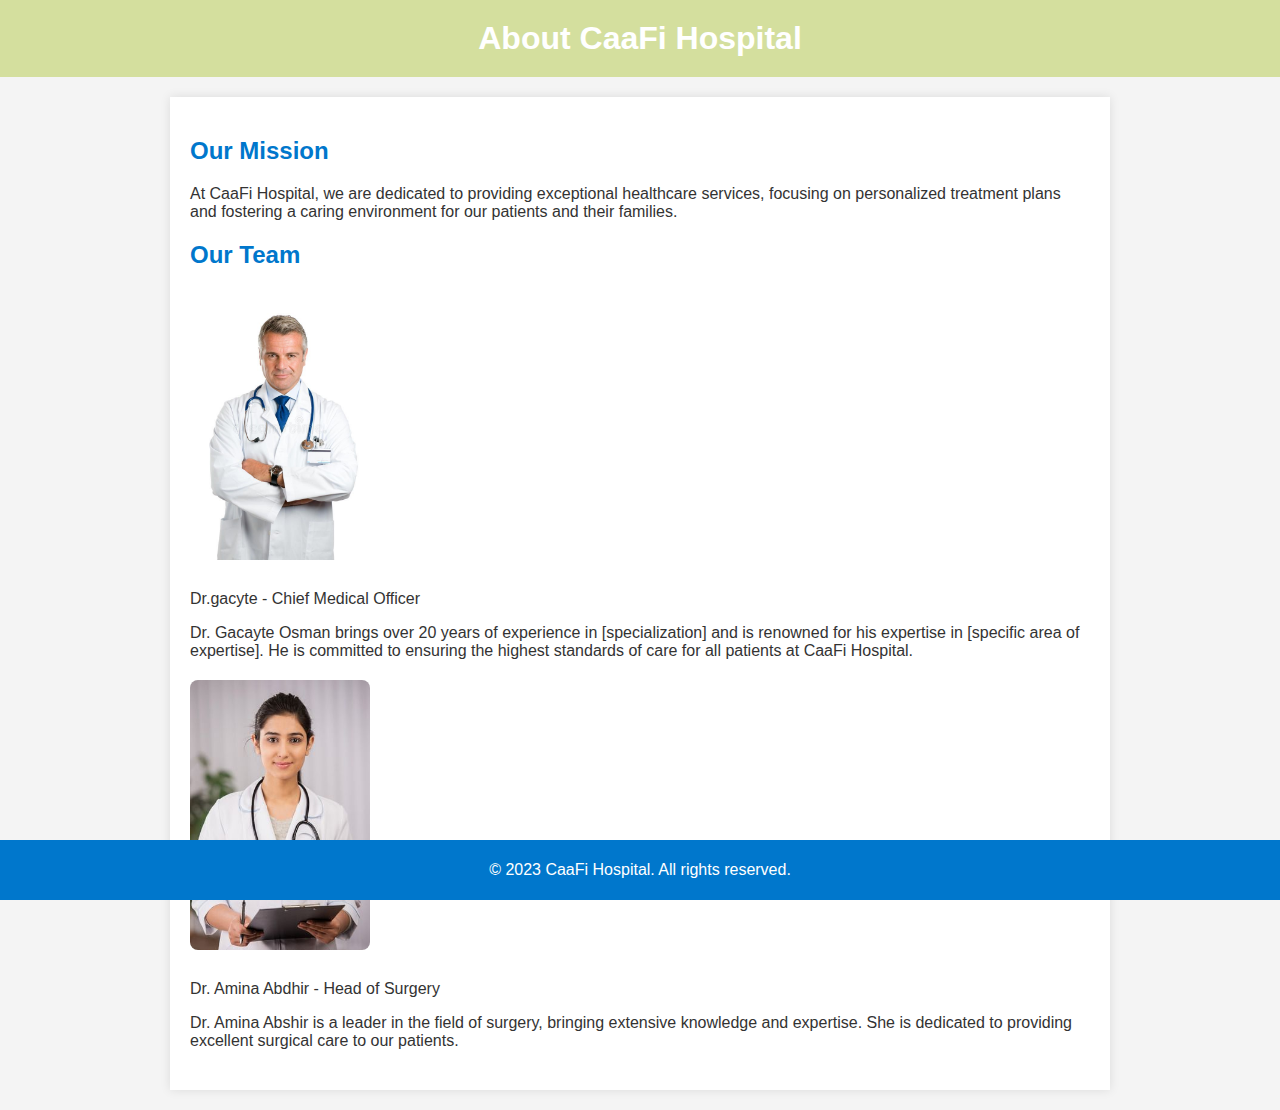
<file: about.html>
<!DOCTYPE html>
<html lang="en">

<head>
    <meta charset="UTF-8">
    <meta name="viewport" content="width=device-width, initial-scale=1.0">
    <title>About CaaFi Hospital</title>
    <style>
        body {
            font-family: Arial, sans-serif;
            margin: 0;
            padding: 0;
            background-color: #f4f4f4;
            color: #333;
        }

        header {
            background-color: #D4DF9E;
            color: white;
            text-align: center;
            padding: 20px 0;
        }

        header h1 {
            margin: 0;
        }

        main {
            max-width: 900px;
            margin: 20px auto;
            padding: 20px;
            background-color: #fff;
            box-shadow: 0 0 10px rgba(0, 0, 0, 0.1);
        }

        h2 {
            color: #0077cc;
        }

        section {
            margin-bottom: 20px;
        }

        img {
            max-width: 20%;
            height: auto;
            border-radius: 8px;
            margin-bottom: 10px;
        }

        .doctor {
            margin-bottom: 20px;
        }

        footer {
            text-align: center;
            padding: 5px 0;
            background-color: #0077cc;
            color: white;
            position: fixed;
            bottom: 0;
            width: 100%;
        }
    </style>
</head>

<body>
    <header>
        <h1>About CaaFi Hospital</h1>
    </header>

    <main>
        <section class="mission">
            <h2>Our Mission</h2>
            <p>At CaaFi Hospital, we are dedicated to providing exceptional healthcare services, focusing on personalized treatment plans and fostering a caring environment for our patients and their families.</p>
        </section>

        <section class="team">
            <h2>Our Team</h2>
            <div class="doctor">
                <img src="assets/images/dc1.jpg" alt="Dr. John Doe - Chief Medical Officer">
                <p>Dr.gacyte - Chief Medical Officer</p>
                <p>Dr. Gacayte Osman brings over 20 years of experience in [specialization] and is renowned for his expertise in [specific area of expertise]. He is committed to ensuring the highest standards of care for all patients at CaaFi Hospital.</p>
            </div>

            <div class="doctor">
                <img src="assets/images/dc2.jpg" alt="Dr. Jane Smith - Head of Surgery">
                <p>Dr. Amina Abdhir - Head of Surgery</p>
                <p>Dr. Amina Abshir is a leader in the field of surgery, bringing extensive knowledge and expertise. She is dedicated to providing excellent surgical care to our patients.</p>
            </div>
        </section>
    </main>

    <footer>
        <p>&copy; 2023 CaaFi Hospital. All rights reserved.</p>
    </footer>
</body>

</html>
</file>
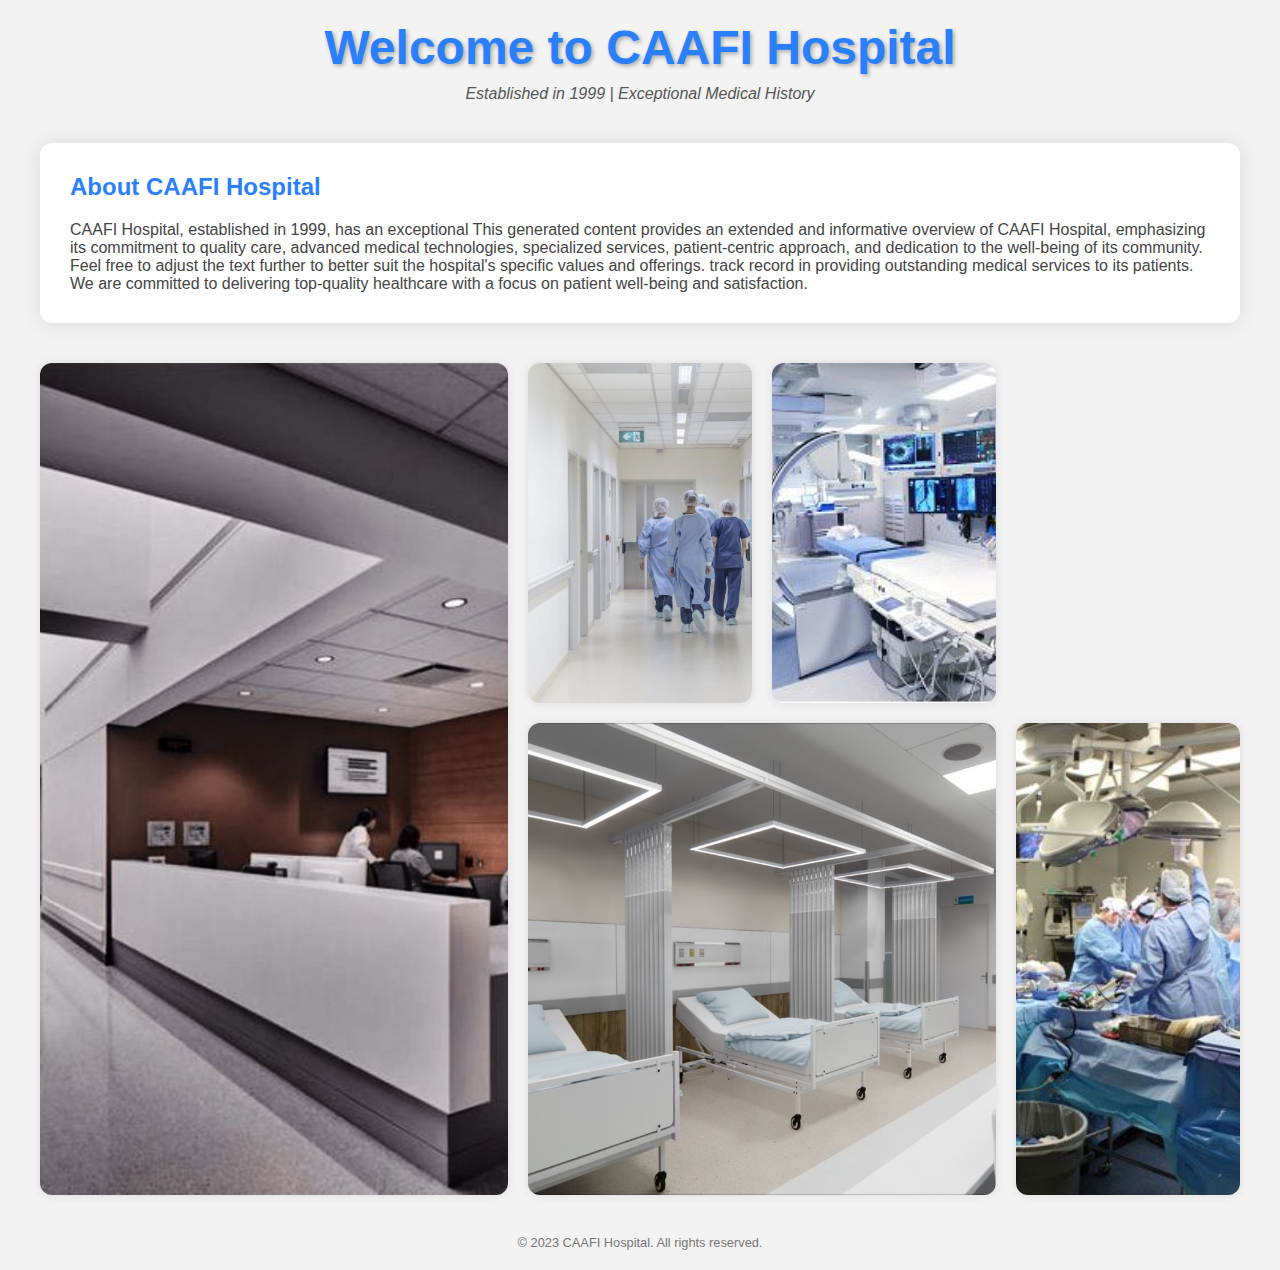
<file: blog.html>
<!DOCTYPE html>
<html lang="en">
<head>
  <meta charset="UTF-8">
  <title>CAAFI Hospital</title>
  <style>
    /* Basic CSS Reset */
    * {
      margin: 0;
      padding: 0;
      box-sizing: border-box;
    }

    body {
      font-family: Arial, sans-serif;
      background-color: #f3f3f3;
      color: #333;
      margin: 0;
      padding: 20px;
    }

    header {
      text-align: center;
      margin-bottom: 40px;
    }

    header h1 {
      font-size: 3em;
      color: #2a7fff;
      text-shadow: 2px 2px 4px rgba(0, 0, 0, 0.3);
      margin-bottom: 10px;
    }

    header p {
      font-style: italic;
      color: #555;
    }

    main {
      max-width: 1200px;
      margin: 0 auto;
    }

    section {
      margin-bottom: 40px;
    }

    .hospital-info {
      background-color: #fff;
      padding: 30px;
      border-radius: 12px;
      box-shadow: 0 0 20px rgba(0, 0, 0, 0.1);
    }

    .hospital-info h2 {
      color: #2a7fff;
      margin-bottom: 20px;
    }

    .hospital-info p {
      color: #444;
    }

    .image-gallery {
      display: grid;
      grid-template-columns: repeat(auto-fit, minmax(200px, 1fr));
      grid-gap: 20px;
    }

    .image {
      border-radius: 12px;
      overflow: hidden;
      box-shadow: 0 0 10px rgba(0, 0, 0, 0.1);
    }

    .image img {
      width: 100%;
      height: 100%;
      object-fit: cover;
    }

    footer {
      text-align: center;
      margin-top: 40px;
      color: #777;
    }

    footer p {
      font-size: 0.8em;
    }
  </style>
</head>
<body>
  <header>
    <h1>Welcome to CAAFI Hospital</h1>
    <p>Established in 1999 | Exceptional Medical History</p>
  </header>

  <main>
    <section class="hospital-info">
      <h2>About CAAFI Hospital</h2>
      <p>CAAFI Hospital, established in 1999, has an exceptional  This generated content provides an extended and informative overview of CAAFI Hospital, emphasizing its commitment to quality care, advanced medical technologies, specialized services, patient-centric approach, and dedication to the well-being of its community. Feel free to adjust the text further to better suit the hospital's specific values and offerings. track record in providing outstanding medical services to its patients. We are committed to delivering top-quality healthcare with a focus on patient well-being and satisfaction.</p>
    </section>

    <section class="image-gallery">
      <div class="image" style="grid-column: span 2; grid-row: span 2;">
        <img src="assets/images/reception.jpg" alt="Image 1">
      </div>
      <div class="image">
        <img src="assets/images/doctors.jpg" alt="Image 2">
      </div>
      <div class="image">
        <img src="assets/images/qalin.jpg" alt="Image 3">
      </div>
      <div class="image" style="grid-column: span 2;">
        <img src="assets/images/bl2.jpg" alt="Image 4">
      </div>
      <div class="image">
        <img src="assets/images/bl1.jpg" alt="Image 5">
      </div>
    </section>
  </main>

  <footer>
    <p>&copy; 2023 CAAFI Hospital. All rights reserved.</p>
  </footer>
</body>
</html>
</file>
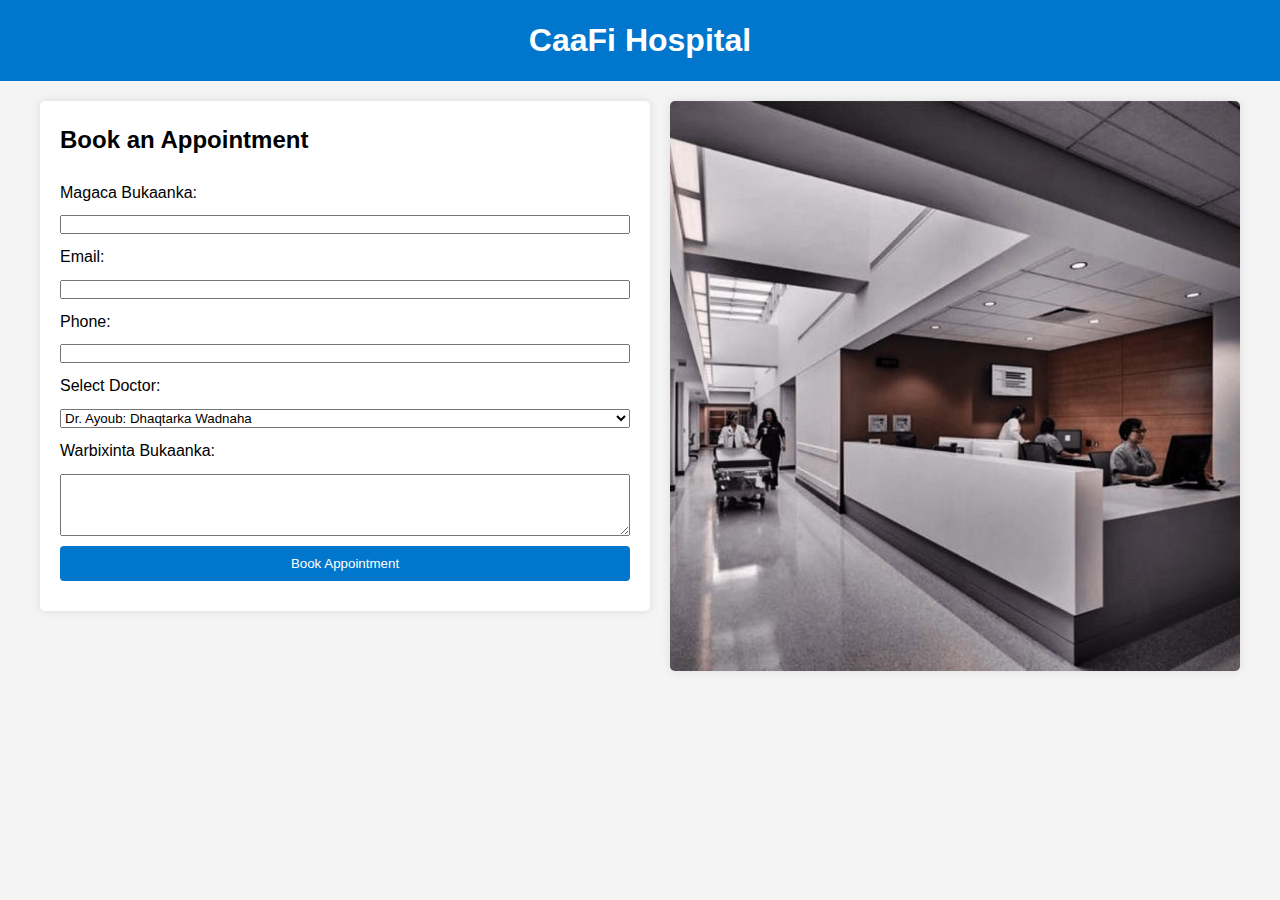
<file: consult.html>
<!DOCTYPE html>
<html lang="en">
<head>
  <meta charset="UTF-8">
  <title>Consulting Page - CAAFI Hospital</title>
  <style>
    /* Resetting default margin and padding */
    * {
      margin: 0;
      padding: 0;
      box-sizing: border-box;
    }

    body {
      font-family: Arial, sans-serif;
      background-color: #f4f4f4;
      line-height: 1.6;
      margin: 0;
    }

    header {
      background-color: #0077cc;
      color: #fff;
      text-align: center;
      padding: 15px 0;
    }

    header h1 {
      font-size: 2em;
    }

    main {
      max-width: 1200px;
      margin: 20px auto;
      display: flex;
      justify-content: space-between;
      align-items: flex-start;
    }

    .booking-form {
      flex: 1;
      background-color: #fff;
      padding: 20px;
      border-radius: 5px;
      box-shadow: 0 0 10px rgba(0, 0, 0, 0.1);
    }

    .booking-form h2 {
      margin-bottom: 20px;
    }

    form label,
    form input,
    form select,
    form textarea {
      display: block;
      margin-bottom: 10px;
      width: 100%;
    }

    form input[type="submit"] {
      background-color: #0077cc;
      color: #fff;
      padding: 10px 20px;
      border: none;
      border-radius: 4px;
      cursor: pointer;
      float: right;
    }

    form input[type="submit"]:hover {
      background-color: #0077cc;
    }

    .hospital-image {
      flex: 1;
      margin-left: 20px;
    }

    .hospital-image img {
      width: 100%;
      border-radius: 5px;
      box-shadow: 0 0 10px rgba(0, 0, 0, 0.1);
    }
  </style>
</head>
<body>
  <header>
    <h1> CaaFi Hospital</h1>
  </header>

  <main>
    <section class="booking-form">
      <h2>Book an Appointment</h2>
      <form action="#" method="post">
        <label for="patientName">Magaca Bukaanka:</label>
        <input type="text" id="patientName" name="patientName" required>
        
        <label for="email">Email:</label>
        <input type="email" id="email" name="email" required>
        
        <label for="phone">Phone:</label>
        <input type="text" id="phone" name="phone" required>
        
        <label for="doctor">Select Doctor:</label>
        <select id="doctor" name="doctor">
          <option value="Dr. Smith">Dr. Ayoub: Dhaqtarka Wadnaha</option>
          <option value="Dr. Johnson"> Dr. Hudyfi Dhaqtarka maqaarka</option>
          <option value="Dr. Johnson"> Dr. Gacayte Dhaqtarka qalliimada guud</option>
          <option value="Dr. Johnson"> Dr. Cali Dhaqtarka Carruurta </option>
          <!-- Add more options for other doctors -->
        </select>
        
        <label for="message">Warbixinta Bukaanka:</label>
        <textarea id="message" name="message" rows="4"></textarea>
        
        <input type="submit" value="Book Appointment">
      </form>
    </section>

    <section class="hospital-image">
      <img src="assets/images/reception.jpg" alt="Hospital Reception Placeholder">
    </section>
  </main>
</body>
</html>
</file>
